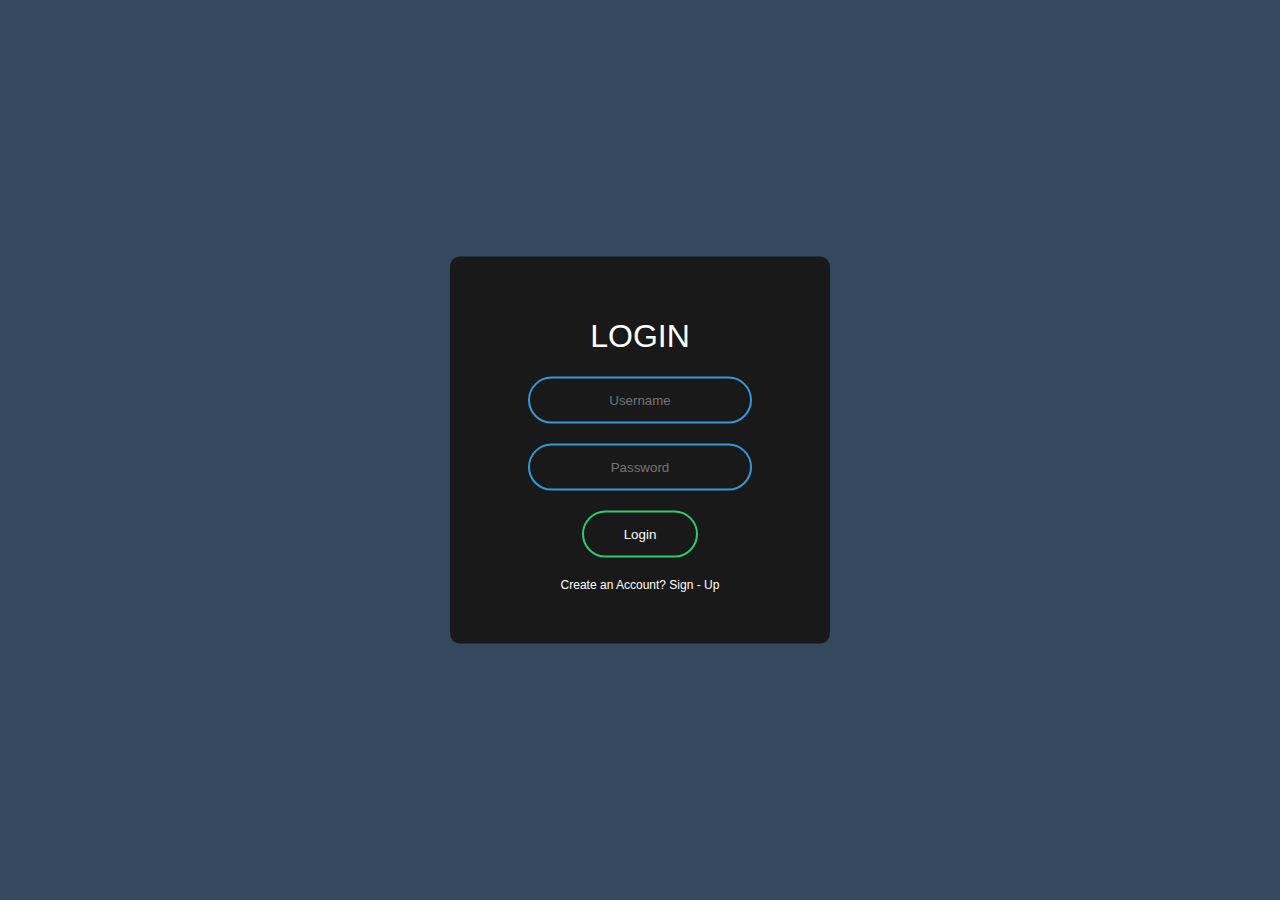
<file: login/login.html>
<!DOCTYPE html>
<html lang="en" dir="ltr">
  <head>
    <meta charset="utf-8">
    <title>Login Here!</title>
    <link rel="stylesheet" href="login.css">
  </head>
  <body>

<form class="box" onsubmit="">
  <h1>Login</h1>
  <input type="text" name="" placeholder="Username">
  <input type="password" name="" placeholder="Password">
  <input type="submit" name="" value="Login">
  <p>Create an Account? <a href="signup.html">Sign - Up</a></p>
</form>


  </body>
</html>
</file>
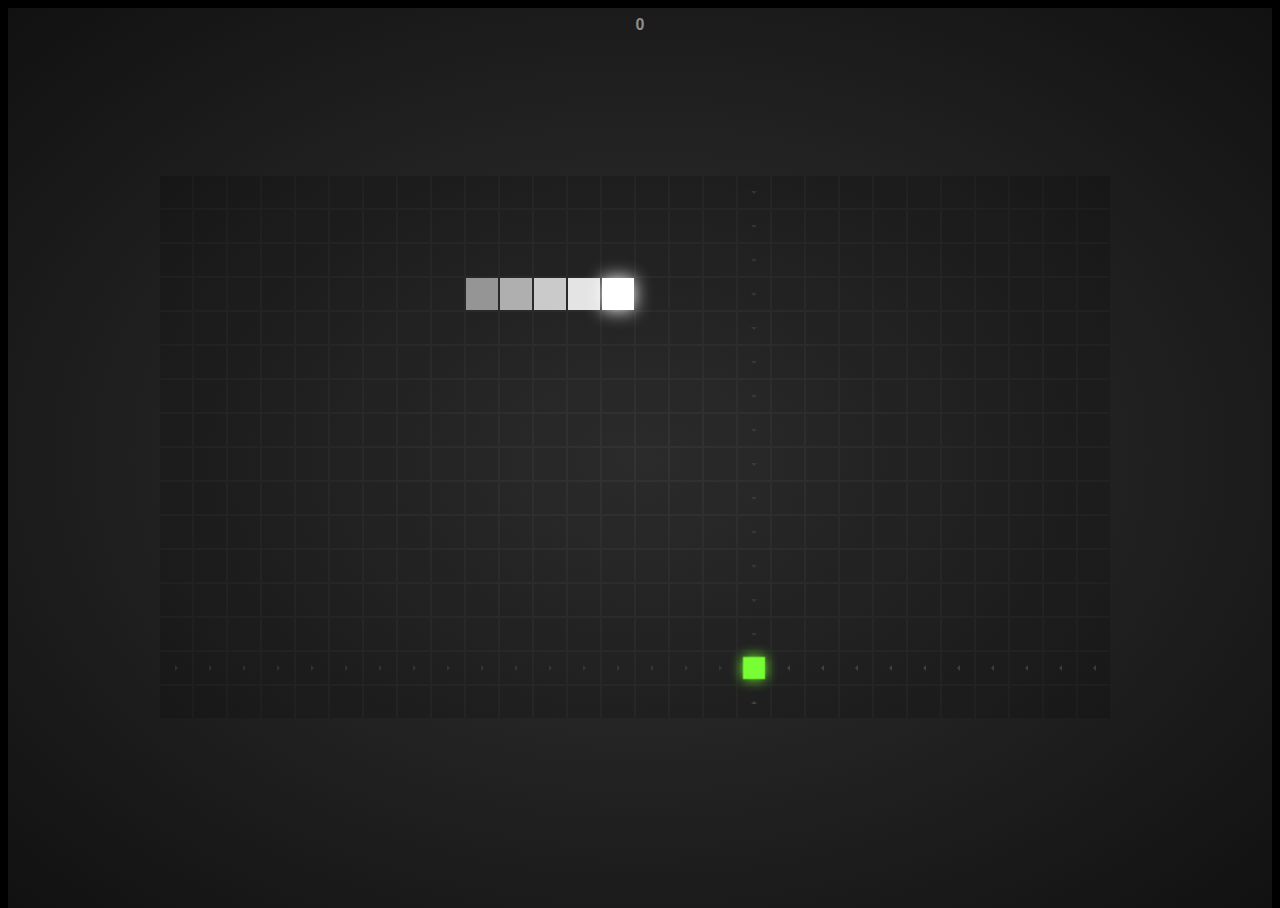
<file: snake/snake.html>
<!DOCTYPE html>
<html lang="en">
<head>
    <meta charset="UTF-8">
    <meta name="viewport" content="width=device-width, initial-scale=1.0">
    <link rel="stylesheet" href="snake.css">
    <title>Games | Snake</title>
</head>
<body>
    <div class="score">0</div>
<div class="stage"></div>

<script src="snake.js"></script>
</body>
</html>
</file>
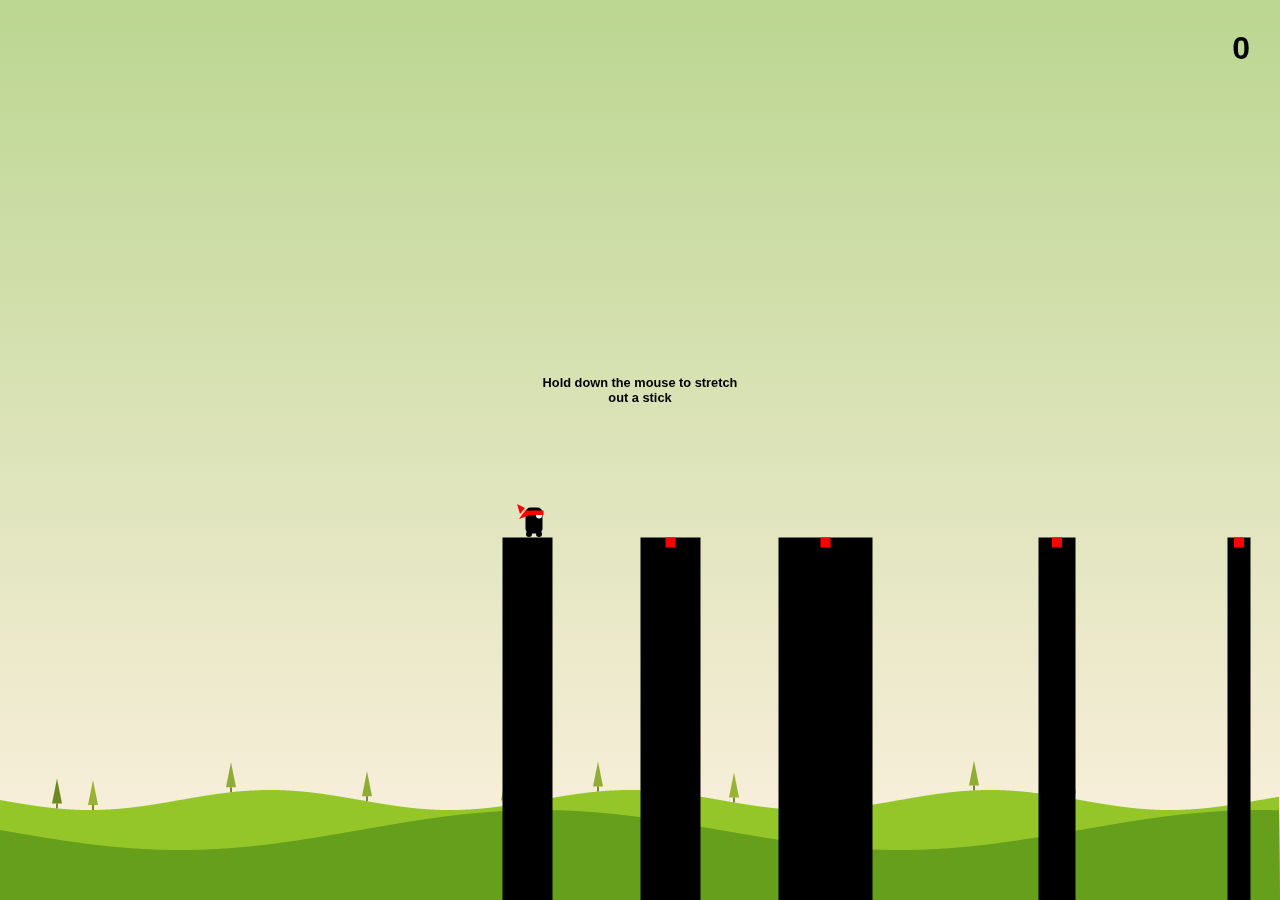
<file: stick-hero/stick.html>
<!DOCTYPE html>
<html lang="en">

<head>
    <meta charset="UTF-8">
    <link rel="stylesheet" href="stick.css">
    <meta name="viewport" content="width=device-width, initial-scale=1.0">
    <title>Games | Stick - Hero</title>
</head>

<body>
    <div class="container">
        <div id="score"></div>
        <canvas id="game" width="375" height="375"></canvas>
        <div id="introduction">Hold down the mouse to stretch out a stick</div>
        <div id="perfect">DOUBLE SCORE</div>
        <button id="restart">RESTART</button>
    </div>
    <script src="stick.js"></script>
</body>

</html>
</file>
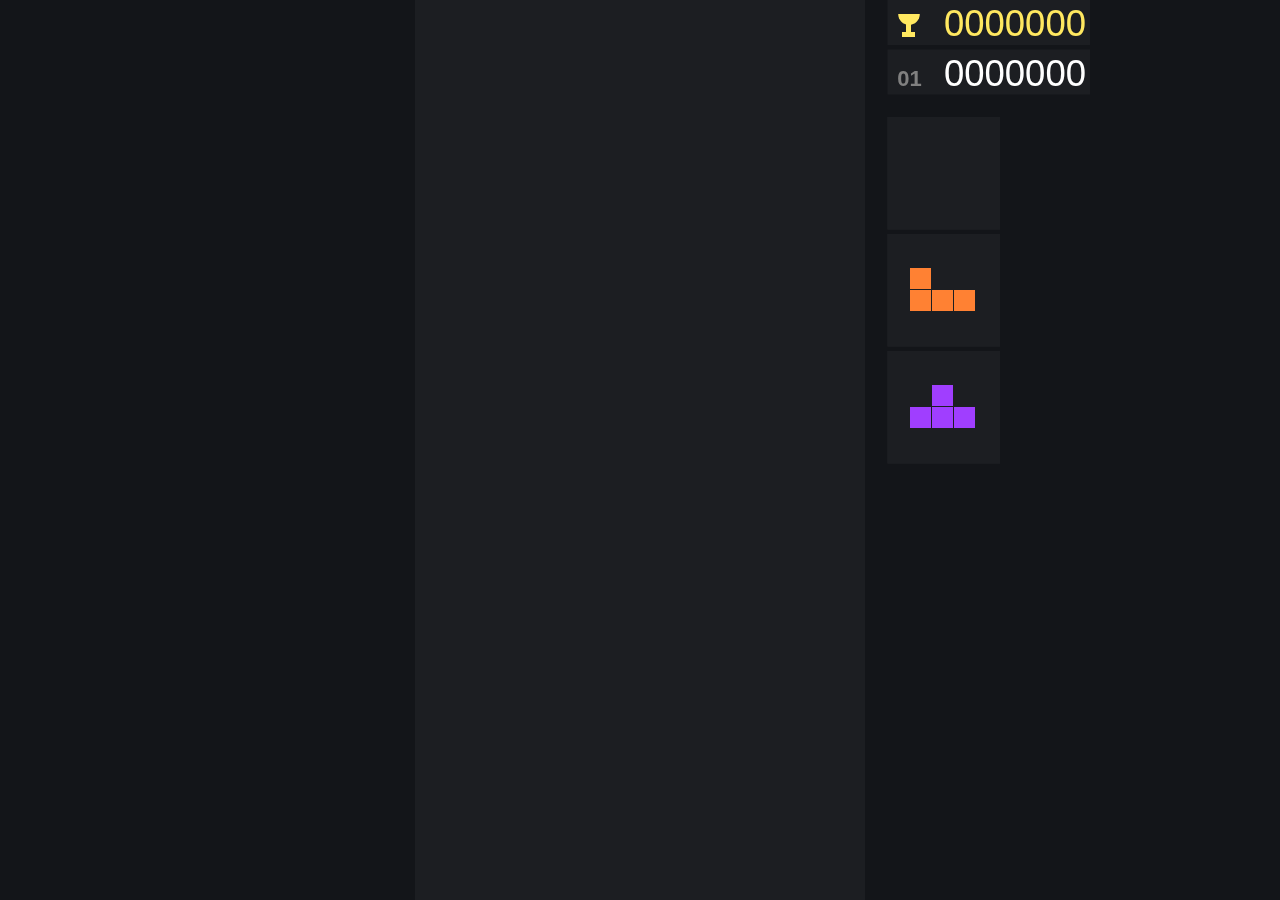
<file: tetris/tetris.html>
<!DOCTYPE html>
<html lang="en">
<head>
    <meta charset="UTF-8">
    <meta name="viewport" content="width=device-width, initial-scale=1.0">
    <title>Games | Tetris</title>
</head>
<body>
    <script src="tetris.js"></script>
</body>
</html>
</file>
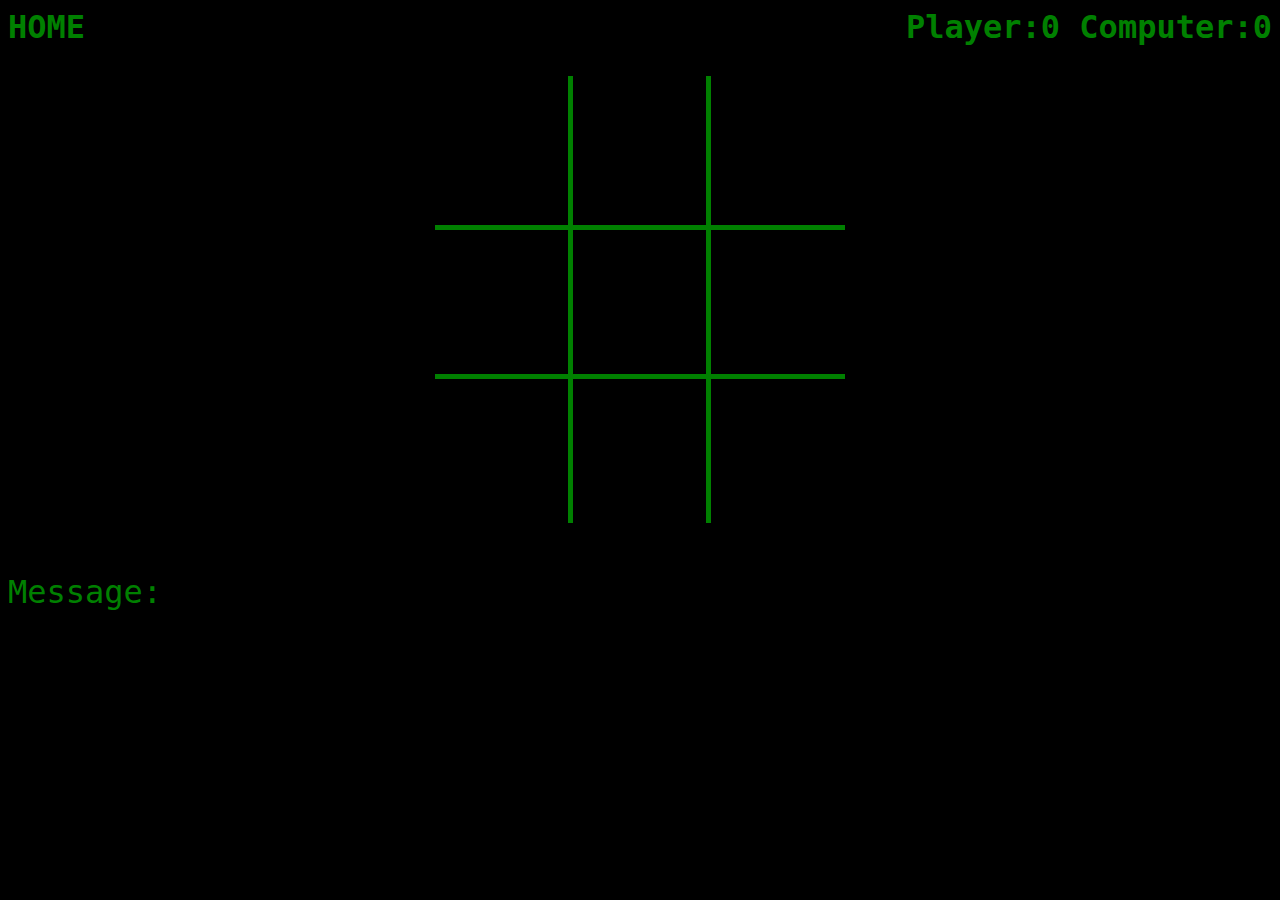
<file: tic-tac-toe/tic.html>
<!DOCTYPE html>
<html lang="en">

<head>
    <meta charset="UTF-8">
    <meta name="viewport" content="width=device-width, initial-scale=1.0">
    <link rel="stylesheet" href="tic.css">
    <title>Games | Tic - Tac - Toe</title>
</head>

<body>
    <div class="title"><a href="../index.html">HOME</a></div>
    <div class="score">Player:<span class="playerScore">0</span> Computer:<span class="computerScore">0</span></div>
    <div class="tictactoe-board">

        <script src="https://ajax.googleapis.com/ajax/libs/jquery/2.1.3/jquery.min.js"></script>
        <script>
            for (var i = 0; i < 3; i++) {
                document.write('<div class="board-row">');
                for (var j = 0; j < 3; j++) {
                    document.write('<div class="board-cell cell-');
                    document.write(i + '-' + j);
                    document.write('">' + "&nbsp" + '</div>');
                };
                document.write('</div>');
            };
        </script>
    </div>
    <div class="message">
        Message: <span class="message-text">&nbsp;</span>
    </div>

    <script src="tic.js"></script>
</body>

</html>
</file>
<file: login/login.css>
body{
    margin: 0;
    padding: 0;
    font-family: sans-serif;
    background: #34495e;
  }
  .box{
    width: 300px;
    padding: 40px;
    position: absolute;
    top: 50%;
    left: 50%;
    transform: translate(-50%,-50%);
    background: #191919;
    text-align: center;
    border-radius: 10px;
  }
  p{
    font-size: 12px;
    color: white;
  }
  a{
    text-decoration: none;
    color: white;
  }
  a:hover{
    text-decoration: underline;
    transition: 0.3s ease-in;
  }
  .box h1{
    color: white;
    text-transform: uppercase;
    font-weight: 500;
  }
  .box input[type = "text"],.box input[type = "password"]{
    border:0;
    background: none;
    display: block;
    margin: 20px auto;
    text-align: center;
    border: 2px solid #3498db;
    padding: 14px 10px;
    width: 200px;
    outline: none;
    color: white;
    border-radius: 24px;
    transition: 0.25s;
  }
  .box input[type = "text"]:focus,.box input[type = "password"]:focus{
    width: 280px;
    border-color: #2ecc71;
  }
  .box input[type = "submit"]{
    border:0;
    background: none;
    display: block;
    margin: 20px auto;
    text-align: center;
    border: 2px solid #2ecc71;
    padding: 14px 40px;
    outline: none;
    color: white;
    border-radius: 24px;
    transition: 0.25s;
    cursor: pointer;
  }
  .box input[type = "submit"]:hover{
    background: #2ecc71;
  }
</file>
<file: snake/snake.css>
/*================================================

General

================================================*/

* {
    box-sizing: border-box;
  }
  
  html,
  body {
    background-color: #000;
    height: 100%;
  }
  
  body {
    background: #222;
    background: radial-gradient(#333, #111);
    background-position: center center;
    background-repeat: no-repeat;
    background-size: cover;
    color: #fff;
    font: 100%/1.5 sans-serif;
    overflow: hidden;
  }
  
  /*================================================
  
  Score
  
  ================================================*/
  
  .score {
    color: rgba(255, 255, 255, 0.5);
    font-size: 16px;
    font-weight: bold;
    padding-top: 5px;
    text-align: center;
  }
  
  /*================================================
  
  Stage
  
  ================================================*/
  
  .stage {
    bottom: 0;
    left: 0;
    margin: auto;
    position: absolute;
    right: 0;
    top: 0;
    z-index: 2;
  }
  
  /*================================================
  
  Tiles
  
  ================================================*/
  
  .tile {
    background: rgba(0, 0, 0, 0.15);
    position: absolute;
    transition-property:
      background,
      box-shadow,
      opacity,
      transform
    ;
    transform: translateZ(0);
    transition-duration: 3000ms;
  }
  
  .tile:before {
    bottom: 0;
    content: '';
    height: 0;
    left: 0;
    margin: auto;
    opacity: 0;
    position: absolute;
    right: 0;
    top: 0;
    width: 0;
    transition: opacity 300ms;
  }
  
  .tile.path:before {
    opacity: 1;
  }
  
  .tile.up:before {
    border-bottom: 4px inset rgba(255, 255, 255, 0.15);
    border-left: 4px solid transparent;
    border-right: 4px solid transparent;
  }
  
  .tile.down:before {
    border-top: 4px inset rgba(255, 255, 255, 0.15);
    border-left: 4px solid transparent;
    border-right: 4px solid transparent;
  }
  
  .tile.left:before { 
    border-right: 4px inset rgba(255, 255, 255, 0.15);
    border-top: 4px solid transparent;
    border-bottom: 4px solid transparent;
  }
  
  .tile.right:before { 
    border-left: 4px inset rgba(255, 255, 255, 0.15);
    border-top: 4px solid transparent;
    border-bottom: 4px solid transparent;
  }
  
  @media (max-width: 900px), (max-height: 900px) {
    .tile.up:before,
    .tile.down:before,
    .tile.left:before,
    .tile.right:before {
      border-width: 3px;
    }
  }
  
  @media (max-width: 500px), (max-height: 500px) {
    .tile.up:before,
    .tile.down:before,
    .tile.left:before,
    .tile.right:before {
      border-width: 2px;
    }
  }
  
  .tile.pressed {
    background: rgba(0, 0, 0, 0.3);
    box-shadow: inset 0 0 10px rgba(0, 0, 0, 0.6);
    transition-duration: 0ms;
  }
</file>
<file: stick-hero/stick.css>
html,
body {
    height: 100%;
    margin: 0;
}

body {
    font-family: "Segoe UI", Tahoma, Geneva, Verdana, sans-serif;
    cursor: pointer;
}

.container {
    display: flex;
    justify-content: center;
    align-items: center;
    height: 100%;
}

#score {
    position: absolute;
    top: 30px;
    right: 30px;
    font-size: 2em;
    font-weight: 900;
}

#introduction {
    width: 200px;
    height: 150px;
    position: absolute;
    font-weight: 600;
    font-size: 0.8em;
    font-family: "Segoe UI", Tahoma, Geneva, Verdana, sans-serif;
    text-align: center;
    transition: opacity 2s;
}

#restart {
    width: 120px;
    height: 120px;
    position: absolute;
    border-radius: 50%;
    color: white;
    background-color: red;
    border: none;
    font-weight: 700;
    font-size: 1.2em;
    font-family: "Segoe UI", Tahoma, Geneva, Verdana, sans-serif;
    display: none;
    cursor: pointer;
}

#perfect {
    position: absolute;
    opacity: 0;
    transition: opacity 2s;
}

#youtube,
#youtube-card {
    display: none;
}

@media (min-height: 425px) {
    /** Youtube logo by https://codepen.io/alvaromontoro */
    #youtube {
        z-index: 2;
        display: block;
        width: 100px;
        height: 70px;
        position: absolute;
        bottom: 20px;
        left: 20px;
        background: red;
        border-radius: 50% / 11%;
        transform: scale(0.8);
        transition: transform 0.5s;
    }
    #youtube:hover,
    #youtube:focus {
        transform: scale(0.9);
    }
    #youtube::before {
        content: "";
        display: block;
        position: absolute;
        top: 7.5%;
        left: -6%;
        width: 112%;
        height: 85%;
        background: red;
        border-radius: 9% / 50%;
    }
    #youtube::after {
        content: "";
        display: block;
        position: absolute;
        top: 20px;
        left: 40px;
        width: 45px;
        height: 30px;
        border: 15px solid transparent;
        box-sizing: border-box;
        border-left: 30px solid white;
    }
    #youtube span {
        font-size: 0;
        position: absolute;
        width: 0;
        height: 0;
        overflow: hidden;
    }
    #youtube:hover+#youtube-card {
        display: block;
        position: absolute;
        bottom: 12px;
        left: 10px;
        padding: 25px 25px 25px 130px;
        width: 300px;
        background-color: white;
    }
}
</file>
<file: tic-tac-toe/tic.css>
@import url(https://fonts.googleapis.com/css?family=Dancing+Script);
body {
    font-family: monospace;
    background-color: #000;
    color: green;
}

.text-center {
    text-align: center;
}

.title {
    font-size: 2rem;
    float: left;
    padding-bottom: 30px;
    font-weight: bold;
}

.title a {
    text-decoration: none;
    color: green;
}

.score {
    float: right;
    font-size: 2rem;
    padding-bottom: 30px;
    font-weight: bold;
}

.tictactoe-board {
    width: 410px;
    margin: 0px auto;
}

.board-row {
    clear: both;
    margin: 0px auto;
    border-bottom: 5px solid green;
}

.board-row:first-of-type {
    border-bottom: 0px;
}

.board-cell {
    float: left;
    font-size: 8rem;
    padding: 0px 28px 0px 28px;
    cursor: pointer;
}

.board-row>.board-cell {
    border-right: 5px solid green;
}

.board-row>.board-cell:last-of-type {
    border-right: 0px;
}

.message {
    font-size: 2rem;
    clear: both;
    padding-top: 50px;
}
</file>
